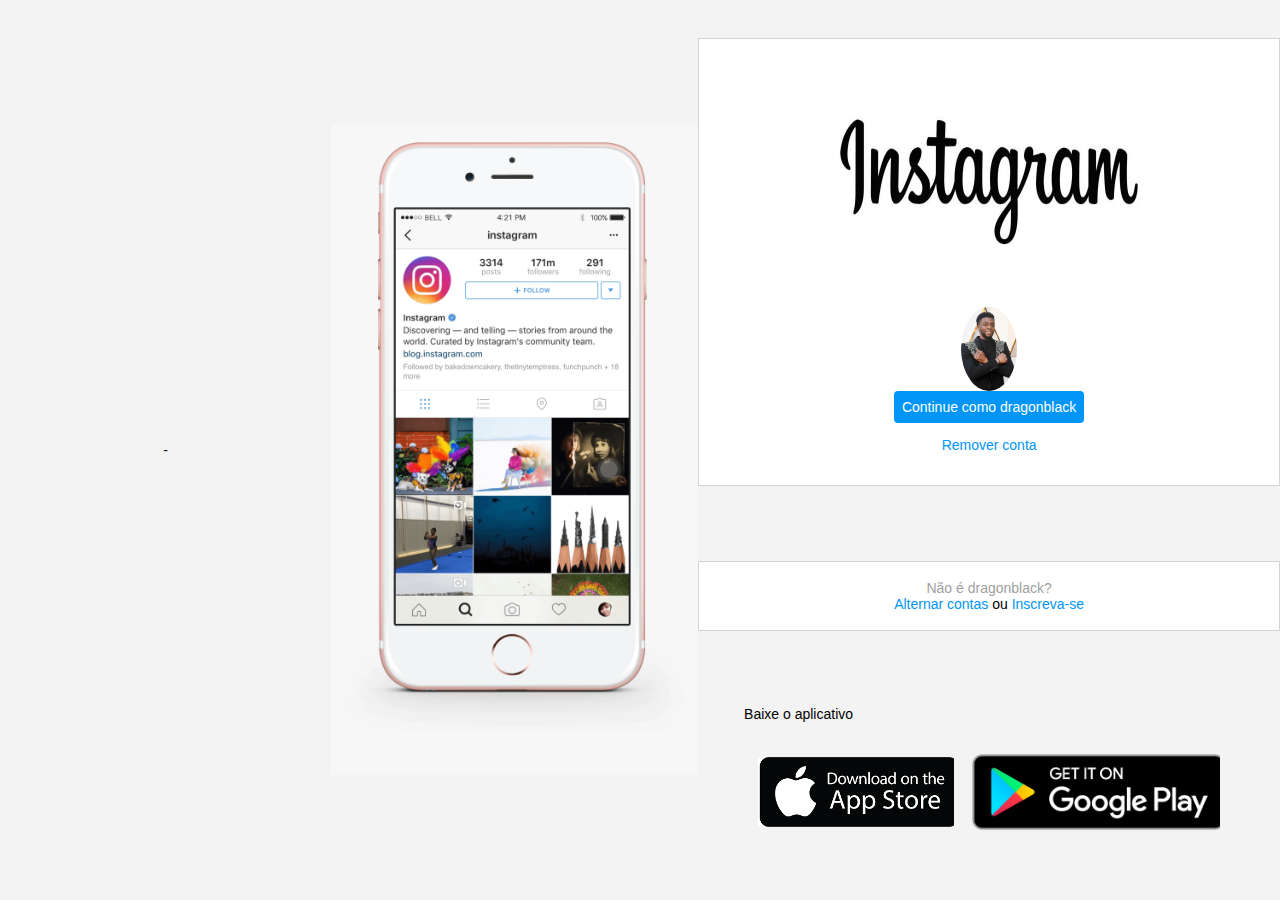
<file: Instagram/index.html>
<!DOCTYPE html>
<html lang="en">
<head>
    <meta charset="UTF-8">
    <meta name="viewport" content="width=device-width, initial-scale=1.0">
    <link rel="stylesheet" href="style.css">
    <title>Instagram</title>
</head>
<body>
    <div class="instagram-wrapper">
        <div class="instagram-phone">-
        </div>
            <img src="./img/instagram cellphone.png" height="650" alt="celular">
        </div>
        <div class="instagram-continue">
            <div class="group">
                <img src="./img/Instagram emblema.jpg" class="instagram logo" width="300" height="250"  alt="instagram logo">
        <div class="profile-photo">
                <img src="./img/perfil.jpg"   alt="Foto de perfil">
            </div>
                <a href="#" class="instagram-login">Continue como dragonblack</a>
                <a href="#" class="instagram-logout">Remover conta</a>
        </div>
        <div class="group">
            <p class="not-account">Não é dragonblack?</p> 
            <p class="notaccount">
                <span class="link-blue">Alternar contas</span>
                ou
                <span class="link-blue">Inscreva-se</span>
            </p>
        </div>
        <div class="get-the-app">
        <p class="get-app">Baixe o aplicativo</p>
        <div class="download">
            <a href="#" class ="app-download"></a>
            <a href="#" class ="app-download"></a>            
                    </div>
                </div>
            </div>  
        </body>
</html>
</file>
<file: Instagram/style.css>
* {
    padding: 0;
    margin: 0;
    box-sizing: border-box;
    text-decoration: none;
    font-family: sans-serif;
    font-size: 14px;
}

body {
    width: 100%;
    min-height: 100vh;
    background-color: rgb(243,243,243);
    margin: 0;
    padding: 0;
    display: flex;
    justify-content: center;
}

.instagram-wrapper{
    display: flex;
    align-items: center;
    justify-content: start;
    width: 60%;
    height: 100vh;
}

.instagram-phone {
    display: flex;
    align-items: center;
    justify-content: center;
    width: 50%;
}

.instagram-phone img {
    height: 50rem;
}

.instagram-continue {
    display: flex; 
    align-items: center;/*horizontal*/ 
    justify-content: space-around;/*vertical*/
    flex-direction: column;
    width: 50%;
    min-height: 34rem;
}

.group {
    display: flex;
    justify-content: space-between;
    align-items: center;
    flex-direction: column;
    background-color: #ffffff;
    width: 100%;
    padding:  1.3rem 0;
    border: 1px solid lightgray;    
}

.group:nth-child(1) {
    min-height: 19rem;
}

.instagram-logo {
    height: 3rem;
}

.profile-photo {
    display: flex;
    justify-content: center;
    align-items: center;
    border-radius: 50%;
    overflow: hidden;
}

.profile-photo img{
    height: 6rem;
}

.instagram-login{
    background-color: #0095f6;
    color: #ffffff;
    padding: 8px;
    border-radius: 4px;
}
 
.instagram-logout{
    color: #0095f6;
    margin: 1rem;
}

.not-account{
    color: rgb(160,160,160);
}

.link-blue{
    color: #0095f6;
}

.get-theapp{
    display: flex;
    flex-direction: column;
    align-items:center;
    justify-content: center;
    width: 100%;
    padding: 1.3rem 0;
}
.download{
    display: flex;
    width: 100%;
    justify-content: space-evenly;
    align-items: center;
    padding: 1rem;
}

.app-download{
    height: 3rem;
    width: 10rem;
    background-size: cover;
}

.app-download:nth-child(1) {
    background-image: url('img/download\ appstore.png');
    height: 5rem;
    width: 14rem;

}

.app-download:nth-child(2) {
    background-image: url('img/download\ googleplay.png');
    width: 19rem;
    height: 8rem;
}

/* media queries */

@media (max-width: 1024px) {
    .instagram-wrapper {
        width:90%;
    }

}
 @media(max-width: 650px) {
     body{
         background-color: #ffffff;
     }
     .instagram-wrapper {
         width: 90%;
     }

     .instagram-phone {
         display: none;
     }

     .instagram-continue {
         width: 100%;
        
     }

     .group{
         border: 1px solid transparent;
     }
 }
</file>
